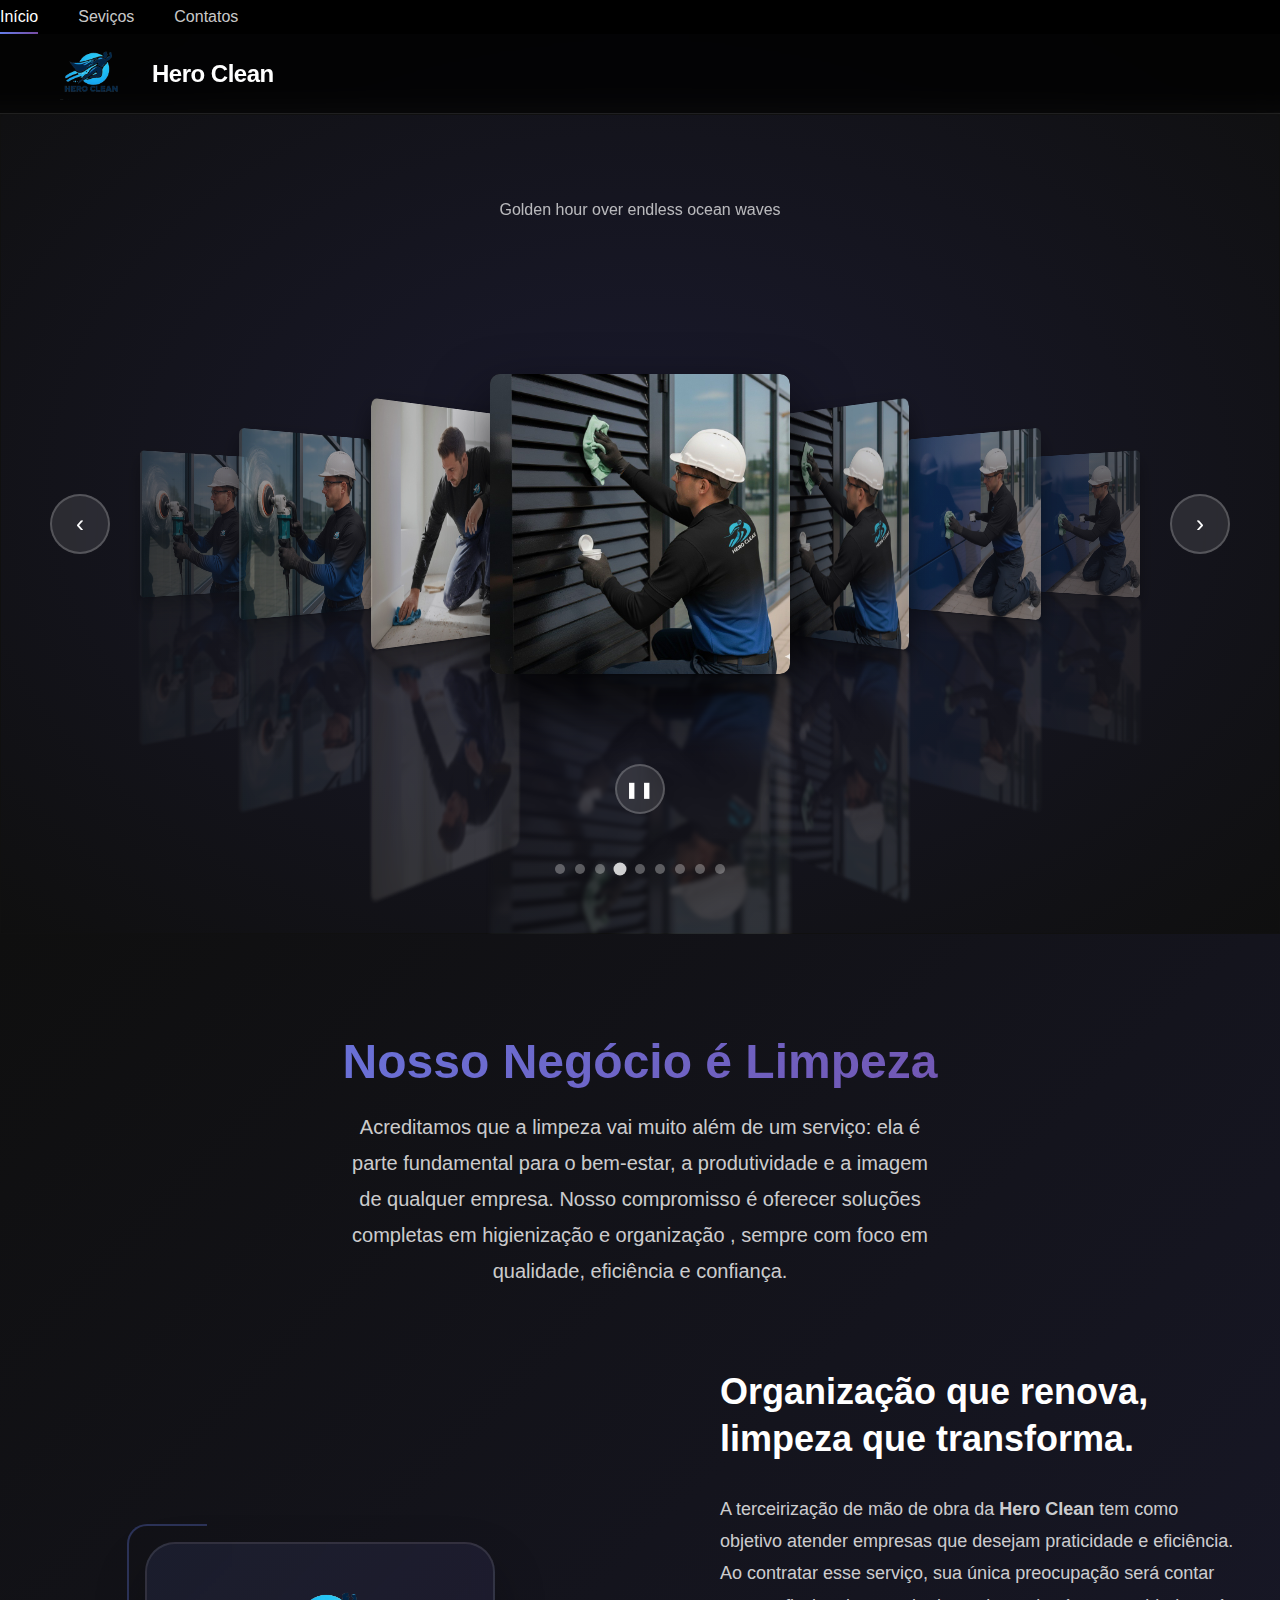
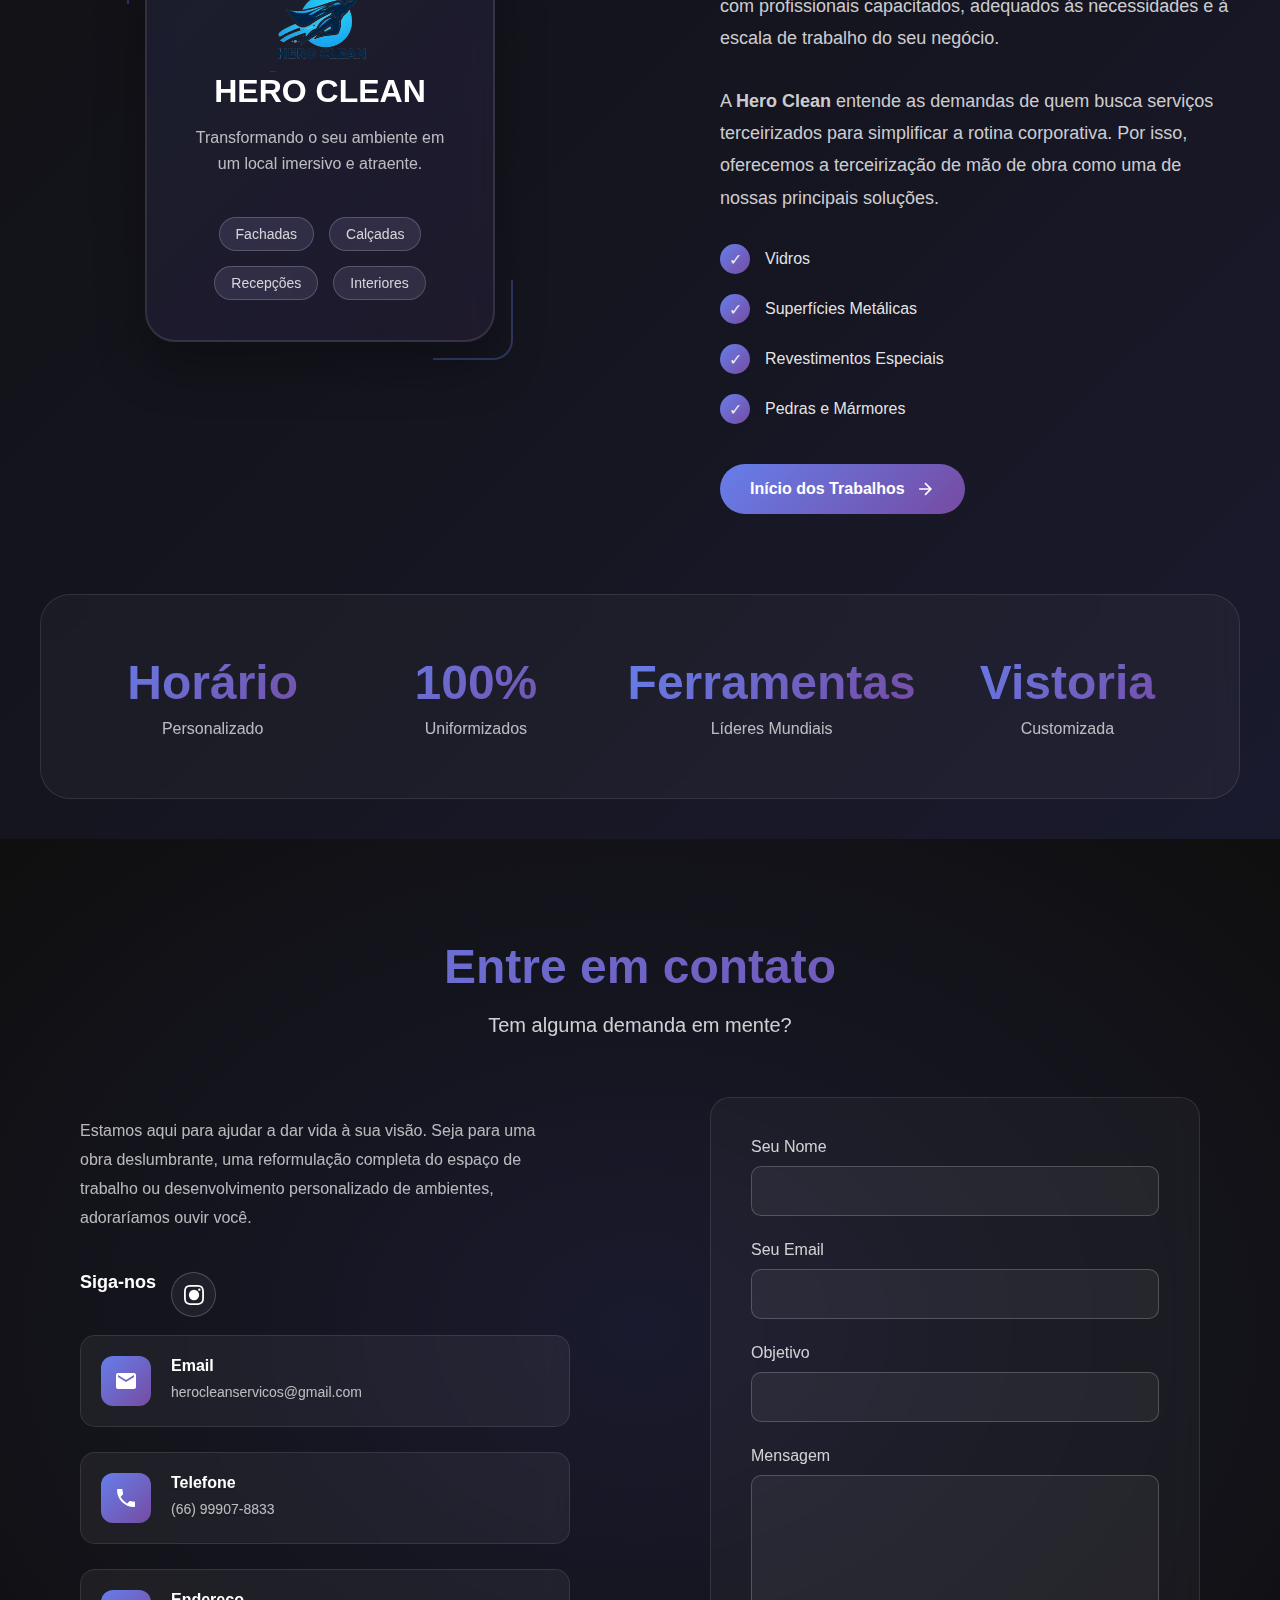
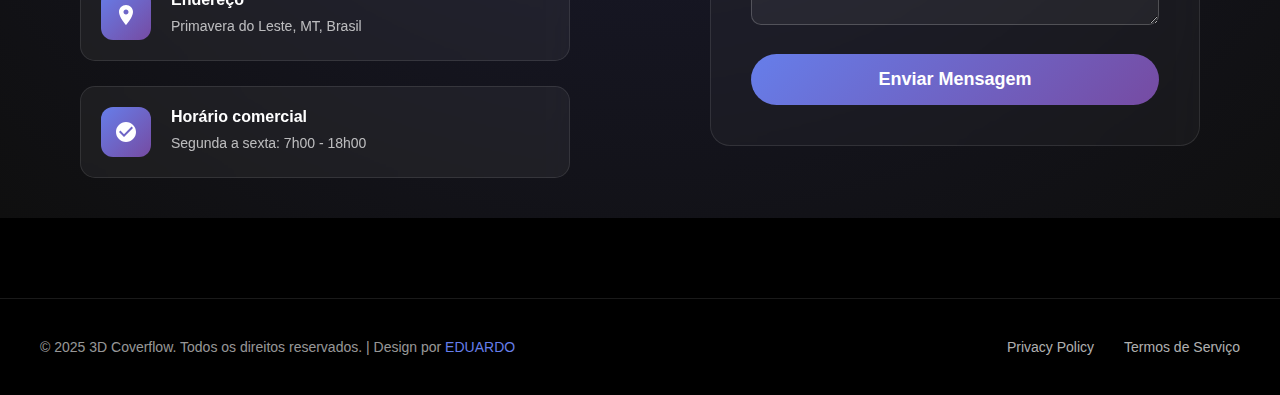
<file: index.html>
<!DOCTYPE html>
<html lang="pt-br">

<head>
    <meta charset="UTF-8">
    <meta name="viewport" content="width=device-width, initial-scale=1.0">
    <title>Portfólio da Empresa</title>
    <link href="assets/styles.css" rel="stylesheet">
</head>

<body>
    <!-- Música de fundo -->
    <audio id="bg-music" autoplay loop muted>
        <source src="assets/musica.mp3" type="audio/mpeg">
    </audio>

    <!-- Header -->
    <header class="header" id="header">
        <a href="#home" class="logo-container">
            <div class="logo">
                <img src="logo/logo.gif" alt="Hero Clean" class="logo-gif">
            </div>
            <div class="logo-text">Hero Clean</div>
        </a>
    </header>

    <script>
        // Libera o áudio quando o usuário clicar em qualquer parte da página
        document.addEventListener("click", () => {
            const audio = document.getElementById("bg-music");
            audio.muted = false;
            audio.play();
        }, { once: true }); // só precisa rodar uma vez
    </script>
</body>

</html>


        <nav class="main-menu" id="mainMenu">
            <a href="#home" class="menu-item active">Início</a>
            <a href="#about" class="menu-item">Seviços</a>
            <a href="#contact" class="menu-item">Contatos</a>
        </nav>

        <div class="menu-toggle" id="menuToggle">
            <span></span>
            <span></span>
            <span></span>
        </div>
    </header>

    <!-- Home Section -->
    <section id="home" class="section">
        <div class="coverflow-wrapper">
            <div class="info">
                <h2 id="current-title">Mountain Landscape</h2>
                <p id="current-description">Majestic peaks covered in snow during golden hour</p>
            </div>

            <div class="coverflow-container" tabindex="0">
                <div class="coverflow" id="coverflow">
                    <div class="coverflow-item" data-index="0">
                        <div class="cover image-loading">
                            <img src="images/servicos-01.jpg" alt="Mountain Landscape" loading="lazy">
                        </div>
                        <div class="reflection"></div>
                    </div>
                    <div class="coverflow-item" data-index="1">
                        <div class="cover image-loading">
                            <img src="images/servicos-02.jpg" alt="Forest Path" loading="lazy">
                        </div>
                        <div class="reflection"></div>
                    </div>
                    <div class="coverflow-item" data-index="2">
                        <div class="cover image-loading">
                            <img src="images/servicos-03.jpg" alt="Lake Reflection" loading="lazy">
                        </div>
                        <div class="reflection"></div>
                    </div>
                    <div class="coverflow-item" data-index="3">
                        <div class="cover image-loading">
                            <img src="images/servicos-04.jpg" alt="Ocean Sunset" loading="lazy">
                        </div>
                        <div class="reflection"></div>
                    </div>
                    <div class="coverflow-item" data-index="4">
                        <div class="cover image-loading">
                            <img src="images/servicos-05.jpg" alt="Desert Dunes" loading="lazy">
                        </div>
                        <div class="reflection"></div>
                    </div>
                    <div class="coverflow-item" data-index="5">
                        <div class="cover image-loading">
                            <img src="images/servicos-06.jpg" alt="Starry Night" loading="lazy">
                        </div>
                        <div class="reflection"></div>
                    </div>
                    <div class="coverflow-item" data-index="6">
                        <div class="cover image-loading">
                            <img src="images/servicos-07.jpg" alt="Waterfall" loading="lazy">
                        </div>
                        <div class="reflection"></div>
                    </div>
                    <div class="coverflow-item" data-index="7">
                        <div class="cover image-loading">
                            <img src="images/servicos-08.jpg" alt="Waterfall" loading="lazy">
                        </div>
                        <div class="reflection"></div>
                    </div>
                    <div class="coverflow-item" data-index="8">
                        <div class="cover image-loading">
                            <img src="images/servicos-09.jpg" alt="Waterfall" loading="lazy">
                        </div>
                        <div class="reflection"></div>
                    </div>
                </div>

                <button class="nav-button prev" onclick="navigate(-1)">‹</button>
                <button class="nav-button next" onclick="navigate(1)">›</button>

                <div class="dots-container" id="dots"></div>

                <!-- Play/Pause Button -->
                <button class="play-pause-button" id="playPauseBtn" onclick="toggleAutoplay()">
                    <span class="play-icon">▶</span>
                    <span class="pause-icon" style="display: none;">❚❚</span>
                </button>
            </div>
        </div>
    </section>
    <!-- About Section -->
    <section id="about" class="section">
        <div class="about-content">
            <div class="about-header">
                <h2>Nosso Negócio é Limpeza</h2>
                <p>Acreditamos que a limpeza vai muito além de um serviço: ela é parte fundamental para o bem-estar, 
                    a produtividade e a imagem de qualquer empresa. Nosso compromisso é oferecer soluções completas 
                    em higienização e organização , sempre com foco em qualidade, eficiência e confiança.</p>
            </div>

            <div class="about-main">
                <div class="about-visual">
                    <div class="showcase-display">
                        <div class="showcase-main">
                            <div class="corner-decoration top-left"></div>
                            <div class="corner-decoration bottom-right"></div>

                            <div class="showcase-logo">
                                <img src="logo/logo.gif" alt="Logo 3D Coverflow" class="showcase-gif">
                            </div>


                            <h3 class="showcase-title">HERO CLEAN</h3>
                            <p class="showcase-subtitle">Transformando o seu ambiente em um local imersivo e atraente.
                            </p>

                            <div class="showcase-badges">
                                <a href="https://developer.mozilla.org/en-US/docs/Web/HTML" target="_blank"
                                    rel="noopener noreferrer" class="badge">Fachadas</a>
                                <a href="https://developer.mozilla.org/en-US/docs/Web/CSS" target="_blank"
                                    rel="noopener noreferrer" class="badge">Calçadas</a>
                                <a href="https://developer.mozilla.org/en-US/docs/Web/JavaScript" target="_blank"
                                    rel="noopener noreferrer" class="badge">Recepções</a>
                                <a href="https://developer.mozilla.org/en-US/docs/Learn/CSS/CSS_layout/Responsive_Design"
                                    target="_blank" rel="noopener noreferrer" class="badge">Interiores</a>
                            </div>
                        </div>
                    </div>
                </div>

                <div class="about-info">
                    <h3>Organização que renova, limpeza que transforma.</h3>
                    <p>A terceirização de mão de obra da <b>Hero Clean</b> tem como objetivo atender empresas que desejam praticidade e eficiência. 
                        Ao contratar esse serviço, sua única preocupação será contar com profissionais capacitados, 
                        adequados às necessidades e à escala de trabalho do seu negócio.</p>
                    <p>A <b>Hero Clean</b> entende as demandas de quem busca serviços terceirizados para simplificar a rotina corporativa. 
                        Por isso, oferecemos a terceirização de mão de obra como uma de nossas principais soluções.</p>

                    <ul class="feature-list">
                        <li>Vidros</li>
                        <li>Superfícies Metálicas</li>
                        <li>Revestimentos Especiais</li>
                        <li>Pedras e Mármores</li>
                    </ul>

                    <a href="#contact" class="cta-button">
                        Início dos Trabalhos
                        <svg viewBox="0 0 24 24" fill="currentColor">
                            <path d="M5 12h14m-7-7l7 7-7 7" stroke="currentColor" stroke-width="2" fill="none" />
                        </svg>
                    </a>
                </div>
            </div>

            <div class="stats-section">
                <div class="stat-item">
                    <div class="stat-number">Horário</div>
                    <div class="stat-label">Personalizado</div>
                </div>
                <div class="stat-item">
                    <div class="stat-number">100%</div>
                    <div class="stat-label">Uniformizados</div>
                </div>
                <div class="stat-item">
                    <div class="stat-number">Ferramentas</div>
                    <div class="stat-label">Líderes Mundiais</div>
                </div>
                <div class="stat-item">
                    <div class="stat-number">Vistoria</div>
                    <div class="stat-label">Customizada</div>
                </div>
            </div>
        </div>
    </section>

    <!-- Contact Section -->
    <section id="contact" class="section">
        <div class="contact-content">
            <div class="contact-header">
                <h2>Entre em contato</h2>
                <p>Tem alguma demanda em mente?</p>
            </div>

            <div class="contact-container">
                <div class="contact-info-section">
                    <h3></h3>


                    <p>Estamos aqui para ajudar a dar vida à sua visão. Seja para uma obra deslumbrante, uma
                        reformulação completa do espaço de trabalho ou desenvolvimento personalizado de ambientes,
                        adoraríamos ouvir você.</p>

                    <div class="social-links">
                        <div class="social-buttons">
                            <h4>Siga-nos</h4>

                            <a href="https://www.instagram.com/hero_cleanpva/"
                                class="social-btn" title="Hero_cleanpva">
                                <svg viewBox="0 0 24 24">
                                    <path
                                        d="M12 2.163c3.204 0 3.584.012 4.85.07 3.252.148 4.771 1.691 4.919 4.919.058 1.265.069 1.645.069 4.849 0 3.205-.012 3.584-.069 4.849-.149 3.225-1.664 4.771-4.919 4.919-1.266.058-1.644.07-4.85.07-3.204 0-3.584-.012-4.849-.07-3.26-.149-4.771-1.699-4.919-4.92-.058-1.265-.07-1.644-.07-4.849 0-3.204.013-3.583.07-4.849.149-3.227 1.664-4.771 4.919-4.919 1.266-.057 1.645-.069 4.849-.069zm0-2.163c-3.259 0-3.667.014-4.947.072-4.358.2-6.78 2.618-6.98 6.98-.059 1.281-.073 1.689-.073 4.948 0 3.259.014 3.668.072 4.948.2 4.358 2.618 6.78 6.98 6.98 1.281.058 1.689.072 4.948.072 3.259 0 3.668-.014 4.948-.072 4.354-.2 6.782-2.618 6.979-6.98.059-1.28.073-1.689.073-4.948 0-3.259-.014-3.667-.072-4.947-.196-4.354-2.617-6.78-6.979-6.98-1.281-.059-1.69-.073-4.949-.073zM5.838 12a6.162 6.162 0 1112.324 0 6.162 6.162 0 01-12.324 0zM12 16a4 4 0 110-8 4 4 0 010 8zm4.965-10.405a1.44 1.44 0 112.881.001 1.44 1.44 0 01-2.881-.001z" />
                                </svg>
                            </a>
                        </div>
                    </div>
                    <br>

                    <div class="contact-details">
                        <div class="contact-item">
                            <div class="contact-icon">
                                <svg viewBox="0 0 24 24">
                                    <path
                                        d="M20 4H4c-1.1 0-1.99.9-1.99 2L2 18c0 1.1.9 2 2 2h16c1.1 0 2-.9 2-2V6c0-1.1-.9-2-2-2zm0 4l-8 5-8-5V6l8 5 8-5v2z" />
                                </svg>
                            </div>

                            <div class="contact-text">
                                <h4>Email</h4>
                                <p>herocleanservicos@gmail.com</p>
                            </div>

                        </div>

                        <div class="contact-item">
                            <div class="contact-icon">
                                <svg viewBox="0 0 24 24">
                                    <path
                                        d="M6.62 10.79c1.44 2.83 3.76 5.14 6.59 6.59l2.2-2.2c.27-.27.67-.36 1.02-.24 1.12.37 2.33.57 3.57.57.55 0 1 .45 1 1V20c0 .55-.45 1-1 1-9.39 0-17-7.61-17-17 0-.55.45-1 1-1h3.5c.55 0 1 .45 1 1 0 1.25.2 2.45.57 3.57.11.35.03.74-.25 1.02l-2.2 2.2z" />
                                </svg>
                            </div>
                            <a href="https://wa.me/5566999078833">
                                <div class="contact-text">
                                    <h4>Telefone</h4>
                                    <p>(66) 99907-8833</p>
                                </div>
                            </a>
                        </div>

                        <div class="contact-item">
                            <div class="contact-icon">
                                <svg viewBox="0 0 24 24">
                                    <path
                                        d="M12 2C8.13 2 5 5.13 5 9c0 5.25 7 13 7 13s7-7.75 7-13c0-3.87-3.13-7-7-7zm0 9.5c-1.38 0-2.5-1.12-2.5-2.5s1.12-2.5 2.5-2.5 2.5 1.12 2.5 2.5-1.12 2.5-2.5 2.5z" />
                                </svg>
                            </div>
                            <div class="contact-text">
                                <h4>Endereço</h4>
                                <p>Primavera do Leste, MT, Brasil</p>
                            </div>
                        </div>

                        <div class="contact-item">
                            <div class="contact-icon">
                                <svg viewBox="0 0 24 24">
                                    <path
                                        d="M12 2C6.48 2 2 6.48 2 12s4.48 10 10 10 10-4.48 10-10S17.52 2 12 2zm-2 15l-5-5 1.41-1.41L10 14.17l7.59-7.59L19 8l-9 9z" />
                                </svg>
                            </div>
                            <div class="contact-text">
                                <h4>Horário comercial</h4>
                                <p>Segunda a sexta: 7h00 - 18h00</p>
                            </div>
                        </div>
                    </div>


                </div>

                <div class="contact-form-section">
  <form class="contact-form" id="contactForm">
    <div class="form-group">
      <label for="name">Seu Nome</label>
      <input type="text" id="name" name="name" required>
    </div>
    <div class="form-group">
      <label for="email">Seu Email</label>
      <input type="email" id="email" name="email" required>
    </div>
    <div class="form-group">
      <label for="subject">Objetivo</label>
      <input type="text" id="subject" name="subject" required>
    </div>
    <div class="form-group">
      <label for="message">Mensagem</label>
      <textarea id="message" name="message" required></textarea>
    </div>

    <!-- Config extra do FormSubmit -->
    <input type="hidden" name="_captcha" value="false">
    <input type="hidden" name="_subject" value="📩 Novo contato pelo site HeroClean">
    <input type="hidden" name="_template" value="table">
    <input type="hidden" name="_autoresponse"
      value="Olá! Recebemos sua mensagem e em breve entraremos em contato. Obrigado por falar com a HeroClean!">

    <button type="submit" class="submit-btn">Enviar Mensagem</button>
  </form>

  <!-- Mensagem de status -->
  <p id="formStatus" style="display:none; margin-top:10px; color:green; font-weight:bold;">
    ✅ Mensagem enviada com sucesso!
  </p>
</div>

            </div>
        </div>
    </section>

    <!-- Footer -->
    <footer class="footer">
        <div class="footer-content">
            <div class="footer-copyright">
                © 2025 3D Coverflow. Todos os direitos reservados. | Design por<a
                    href="https://herocleanservicos@gmail.com" target="_blank" rel="noopener noreferrer"> EDUARDO</a>
            </div>
            <div class="footer-links">
                <a href="#privacy" onclick="event.preventDefault(); alert('Privacy Policy page would go here');">Privacy
                    Policy</a>
                <a href="#terms" onclick="event.preventDefault(); alert('Terms of Service page would go here');">Termos
                    de Serviço</a>
            </div>
        </div>
    </footer>

    <!-- Scroll to top button -->
    <div class="scroll-to-top" id="scrollToTop">
        <span>↑</span>
    </div>

    <script src="assets/scripts.js"></script>
    <script src="assets/envio.js"></script>
</body>

</html>
</file>
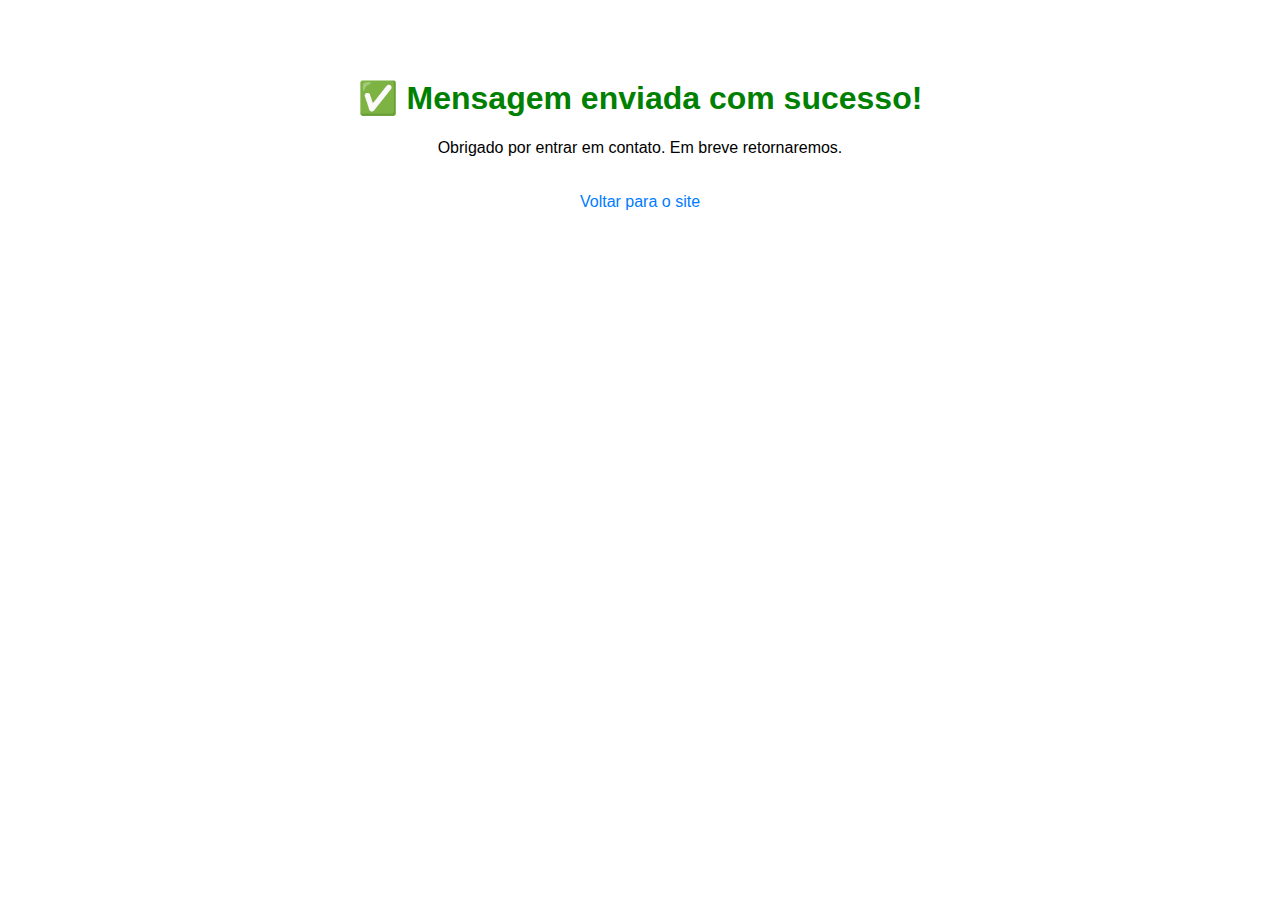
<file: obrigado.html>
<!DOCTYPE html>
<html lang="pt-BR">
<head>
  <meta charset="UTF-8">
  <meta name="viewport" content="width=device-width, initial-scale=1.0">
  <title>Obrigado</title>
  <style>
    body { font-family: Arial, sans-serif; text-align: center; padding: 50px; }
    h1 { color: green; }
    a { display: inline-block; margin-top: 20px; color: #007BFF; text-decoration: none; }
    a:hover { text-decoration: underline; }
  </style>
</head>
<body>
  <h1>✅ Mensagem enviada com sucesso!</h1>
  <p>Obrigado por entrar em contato. Em breve retornaremos.</p>
  <a href="index.html">Voltar para o site</a>
</body>
</html>
</file>
<file: assets/styles.css>
/*

TemplateMo 595 3d coverflow

https://templatemo.com/tm-595-3d-coverflow

*/

@charset "utf-8";
/* CSS Document */

* {
    margin: 0;
    padding: 0;
    box-sizing: border-box;
}

html {
    scroll-behavior: smooth;
}

body {
    font-family: -apple-system, BlinkMacSystemFont, 'Segoe UI', Roboto, Helvetica, Arial, sans-serif;
    overflow-x: hidden;
    position: relative;
    background: #000;
}

/* Sections */
.section {
    min-height: 100vh;
    position: relative;
    display: flex;
    align-items: center;
    justify-content: center;
}

#home {
    background: radial-gradient(ellipse at center, #1a1a2e 0%, #0f0f0f 100%);
}

#about {
    background: linear-gradient(135deg, #0f0f0f 0%, #1a1a2e 100%);
}

#contact {
    background: radial-gradient(ellipse at center, #1a1a2e 0%, #0f0f0f 100%);
}

/* Header Styles */
.header {
    position: fixed;
    top: 0;
    left: 0;
    right: 0;
    height: 80px;
    background: rgba(0, 0, 0, 0.8);
    backdrop-filter: blur(10px);
    border-bottom: 1px solid rgba(255, 255, 255, 0.1);
    z-index: 1000;
    display: flex;
    align-items: center;
    justify-content: space-between;
    padding: 0 40px;
    transition: all 0.3s ease;
}

.header.scrolled {
    background: rgba(0, 0, 0, 0.95);
    height: 70px;
}

.logo-container {
    display: flex;
    align-items: center;
    gap: 12px;
    text-decoration: none;
    cursor: pointer;
    transition: transform 0.3s ease;
}

.logo-container:hover {
    transform: translateY(-2px);
}

.logo {
    width: 100px;
    /* ajuste conforme o tamanho desejado */
    height: 100px;
    /* mesmo tamanho do viewBox do svg */
    display: flex;
    align-items: center;
    justify-content: center;
}

.logo-gif {
    max-width: 60%;
    max-height: 60%;
    object-fit: contain;
    /* mantém proporção sem distorcer */
}

.logo-text {
    color: white;
    font-size: 24px;
    font-weight: 600;
    letter-spacing: -0.5px;
}

.main-menu {
    display: flex;
    align-items: center;
    gap: 40px;
}

.menu-item {
    color: rgba(255, 255, 255, 0.8);
    text-decoration: none;
    font-size: 16px;
    font-weight: 500;
    transition: all 0.3s ease;
    position: relative;
    padding: 8px 0;
}

.menu-item:hover {
    color: white;
    transform: translateY(-2px);
}

.menu-item::after {
    content: '';
    position: absolute;
    bottom: 0;
    left: 0;
    width: 0;
    height: 2px;
    background: linear-gradient(90deg, #667eea, #764ba2);
    transition: width 0.3s ease;
}

.menu-item:hover::after {
    width: 100%;
}

.menu-item.active {
    color: white;
}

.menu-item.active::after {
    width: 100%;
}

.menu-item.external::before {
    content: '↗';
    margin-right: 5px;
    font-size: 12px;
    opacity: 0.7;
}

/* Mobile menu toggle */
.menu-toggle {
    display: none;
    flex-direction: column;
    cursor: pointer;
    padding: 4px;
}

.menu-toggle span {
    width: 25px;
    height: 3px;
    background: white;
    margin: 3px 0;
    transition: 0.3s;
    border-radius: 2px;
}

/* Home Section with Coverflow */
.coverflow-wrapper {
    width: 100%;

    height: 100vh;
    display: flex;
    align-items: center;
    justify-content: center;
    padding-top: 80px;
}

.coverflow-container {
    width: 100%;
    height: 100%;
    display: flex;
    align-items: center;
    justify-content: center;
    perspective: 1200px;
    position: relative;
}

.coverflow {
    display: flex;
    align-items: center;
    justify-content: center;
    transform-style: preserve-3d;
    position: relative;
    width: 100%;
    height: 400px;
}

.coverflow-item {
    position: absolute;
    width: 300px;
    height: 300px;
    transition: all 0.6s cubic-bezier(0.68, -0.55, 0.265, 1.55);
    cursor: pointer;
    user-select: none;
}

.coverflow-item .cover {
    width: 100%;
    height: 100%;
    border-radius: 10px;
    box-shadow: 0 20px 40px rgba(0, 0, 0, 0.8);
    position: relative;
    overflow: hidden;
    transform-style: preserve-3d;
    background: #333;
}

.coverflow-item .cover img {
    width: 100%;
    height: 100%;
    object-fit: cover;
    border-radius: 10px;
}

/* Reflection */
.coverflow-item .reflection {
    position: absolute;
    top: 100%;
    left: 0;
    width: 100%;
    height: 100%;
    border-radius: 10px;
    transform: scaleY(-1);
    opacity: 0.2;
    filter: blur(2px);
    background: linear-gradient(to bottom,
            rgba(0, 0, 0, 0) 0%,
            rgba(0, 0, 0, 0.8) 50%,
            rgba(0, 0, 0, 1) 100%);
    overflow: hidden;
}

/* Active item (center) */
.coverflow-item.active {
    z-index: 100;
    transform: translateX(0) translateZ(0) rotateY(0deg);
}

.coverflow-item.active .cover {
    box-shadow: 0 30px 60px rgba(0, 0, 0, 0.9);
}

/* Navigation */
.nav-button {
    position: absolute;
    top: 50%;
    transform: translateY(-50%);
    background: rgba(255, 255, 255, 0.1);
    border: 2px solid rgba(255, 255, 255, 0.2);
    color: white;
    width: 60px;
    height: 60px;
    border-radius: 50%;
    cursor: pointer;
    font-size: 24px;
    display: flex;
    align-items: center;
    justify-content: center;
    transition: all 0.3s ease;
    backdrop-filter: blur(10px);
    z-index: 200;
}

.nav-button:hover {
    background: rgba(255, 255, 255, 0.2);
    transform: translateY(-50%) scale(1.1);
}

.nav-button.prev {
    left: 50px;
}

.nav-button.next {
    right: 50px;
}

/* Dots indicator */
.dots-container {
    position: absolute;
    bottom: 60px;
    left: 50%;
    transform: translateX(-50%);
    display: flex;
    gap: 10px;
    z-index: 200;
}

.dot {
    width: 10px;
    height: 10px;
    border-radius: 50%;
    background: rgba(255, 255, 255, 0.3);
    cursor: pointer;
    transition: all 0.3s ease;
}

.dot.active {
    background: rgba(255, 255, 255, 0.8);
    transform: scale(1.3);
}

/* Info display */
.info {
    position: absolute;
    top: 120px;
    left: 50%;
    transform: translateX(-50%);
    color: white;
    text-align: center;
    z-index: 200;
}

.info h2 {
    font-size: 32px;
    margin-bottom: 10px;
    opacity: 0;
    animation: fadeIn 0.6s forwards;
}

.info p {
    font-size: 16px;
    opacity: 0.7;
}

@keyframes fadeIn {
    to {
        opacity: 1;
    }
}

/* Play/Pause Button */
.play-pause-button {
    position: absolute;
    bottom: 120px;
    left: 50%;
    transform: translateX(-50%);
    background: rgba(255, 255, 255, 0.1);
    border: 2px solid rgba(255, 255, 255, 0.2);
    color: white;
    width: 50px;
    height: 50px;
    border-radius: 50%;
    cursor: pointer;
    font-size: 20px;
    display: flex;
    align-items: center;
    justify-content: center;
    transition: all 0.3s ease;
    backdrop-filter: blur(10px);
    z-index: 200;
}

.play-pause-button:hover {
    background: rgba(255, 255, 255, 0.2);
    transform: translateX(-50%) scale(1.1);
}

.play-pause-button .pause-icon {
    font-size: 16px;
    letter-spacing: 2px;
}

/* About Section */
.about-content {
    max-width: 1400px;
    margin: 0 auto;
    padding: 40px;
    color: white;
}

.about-header {
    text-align: center;
    margin-bottom: 80px;
}

.about-header h2 {
    font-size: 48px;
    margin-top: 60px;
    margin-bottom: 20px;
    background: linear-gradient(135deg, #667eea 0%, #764ba2 100%);
    -webkit-background-clip: text;
    -webkit-text-fill-color: transparent;
    background-clip: text;
}

.about-header p {
    font-size: 20px;
    color: rgba(255, 255, 255, 0.8);
    max-width: 600px;
    margin: 0 auto;
    line-height: 1.8;
}

.about-main {
    display: grid;
    grid-template-columns: 1fr 1fr;
    gap: 80px;
    align-items: center;
    margin-bottom: 80px;
}

.about-visual {
    position: relative;
    height: 600px;
    display: flex;
    align-items: center;
    justify-content: center;
}

.showcase-display {
    position: relative;
    width: 100%;
    max-width: 500px;
    height: 500px;
    display: flex;
    align-items: center;
    justify-content: center;
}

.showcase-main {
    position: relative;
    width: 350px;
    height: 400px;
    background: linear-gradient(135deg, rgba(102, 126, 234, 0.1) 0%, rgba(118, 75, 162, 0.1) 100%);
    border-radius: 30px;
    border: 2px solid rgba(255, 255, 255, 0.1);
    padding: 40px;
    display: flex;
    flex-direction: column;
    align-items: center;
    justify-content: center;
    backdrop-filter: blur(10px);
    box-shadow: 0 25px 50px rgba(0, 0, 0, 0.3);
}

.showcase-logo {
    width: 100px;
    /* mesmo do viewBox do SVG */
    height: 100px;
    display: flex;
    align-items: center;
    justify-content: center;
}

.showcase-gif {
    max-width: 100%;
    max-height: 100%;
    object-fit: contain;
    /* evita distorção */
}

.showcase-title {
    font-size: 32px;
    font-weight: 700;
    color: white;
    margin-bottom: 15px;
    text-align: center;
}

.showcase-subtitle {
    font-size: 16px;
    color: rgba(255, 255, 255, 0.7);
    text-align: center;
    margin-bottom: 40px;
    line-height: 1.6;
}

.showcase-badges {
    display: flex;
    gap: 15px;
    flex-wrap: wrap;
    justify-content: center;
}

.badge {
    background: rgba(255, 255, 255, 0.05);
    border: 1px solid rgba(255, 255, 255, 0.2);
    border-radius: 20px;
    padding: 8px 16px;
    font-size: 14px;
    color: rgba(255, 255, 255, 0.8);
    backdrop-filter: blur(10px);
    transition: all 0.3s ease;
    cursor: pointer;
    text-decoration: none;
    display: inline-block;
}

.badge:hover {
    background: linear-gradient(135deg, #667eea 0%, #764ba2 100%);
    border-color: transparent;
    color: white;
    transform: translateY(-2px);
    box-shadow: 0 5px 15px rgba(102, 126, 234, 0.3);
}

.badge:active {
    transform: translateY(0);
    box-shadow: 0 2px 8px rgba(102, 126, 234, 0.3);
}

/* Decorative corner elements */
.corner-decoration {
    position: absolute;
    width: 80px;
    height: 80px;
    border: 2px solid rgba(102, 126, 234, 0.3);
}

.corner-decoration.top-left {
    top: -20px;
    left: -20px;
    border-right: none;
    border-bottom: none;
    border-radius: 20px 0 0 0;
}

.corner-decoration.bottom-right {
    bottom: -20px;
    right: -20px;
    border-left: none;
    border-top: none;
    border-radius: 0 0 20px 0;
}

.about-info {
    padding-left: 40px;
}

.about-info h3 {
    font-size: 36px;
    margin-bottom: 30px;
    line-height: 1.3;
}

.about-info p {
    font-size: 18px;
    color: rgba(255, 255, 255, 0.8);
    line-height: 1.8;
    margin-bottom: 30px;
}

.feature-list {
    list-style: none;
    margin-bottom: 40px;
}

.feature-list li {
    display: flex;
    align-items: center;
    gap: 15px;
    margin-bottom: 20px;
    font-size: 16px;
    color: rgba(255, 255, 255, 0.9);
}

.feature-list li::before {
    content: '✓';
    display: flex;
    align-items: center;
    justify-content: center;
    width: 30px;
    height: 30px;
    background: linear-gradient(135deg, #667eea 0%, #764ba2 100%);
    border-radius: 50%;
    flex-shrink: 0;
}

.cta-button {
    display: inline-flex;
    align-items: center;
    gap: 10px;
    background: linear-gradient(135deg, #667eea 0%, #764ba2 100%);
    color: white;
    text-decoration: none;
    padding: 15px 30px;
    border-radius: 30px;
    font-weight: 600;
    transition: all 0.3s ease;
}

.cta-button:hover {
    transform: translateY(-2px);
    box-shadow: 0 10px 30px rgba(102, 126, 234, 0.5);
}

.cta-button svg {
    width: 20px;
    height: 20px;
    transition: transform 0.3s ease;
}

.cta-button:hover svg {
    transform: translateX(5px);
}

.stats-section {
    display: grid;
    grid-template-columns: repeat(4, 1fr);
    gap: 40px;
    padding: 60px;
    background: rgba(255, 255, 255, 0.03);
    backdrop-filter: blur(10px);
    border-radius: 30px;
    border: 1px solid rgba(255, 255, 255, 0.1);
}

.stat-item {
    text-align: center;
}

.stat-number {
    font-size: 48px;
    font-weight: 700;
    background: linear-gradient(135deg, #667eea 0%, #764ba2 100%);
    -webkit-background-clip: text;
    -webkit-text-fill-color: transparent;
    background-clip: text;
    margin-bottom: 10px;
}

.stat-label {
    font-size: 16px;
    color: rgba(255, 255, 255, 0.7);
}

/* Contact Section */
.contact-content {
    max-width: 1200px;
    margin: 0 auto;
    padding: 40px;
    color: white;
}

.contact-header {
    text-align: center;
    margin-top: 60px;
    margin-bottom: 60px;
}

.contact-header h2 {
    font-size: 48px;
    margin-bottom: 20px;
    background: linear-gradient(135deg, #667eea 0%, #764ba2 100%);
    -webkit-background-clip: text;
    -webkit-text-fill-color: transparent;
    background-clip: text;
}

.contact-header p {
    font-size: 20px;
    color: rgba(255, 255, 255, 0.8);
    max-width: 600px;
    margin: 0 auto;
}

.contact-container {
    display: grid;
    grid-template-columns: 1fr 1fr;
    gap: 60px;
    align-items: start;
}

.contact-info-section {
    padding-right: 40px;
}

.contact-info-section h3 {
    font-size: 28px;
    margin-bottom: 20px;
    color: white;
}

.contact-info-section p {
    font-size: 16px;
    color: rgba(255, 255, 255, 0.7);
    line-height: 1.8;
    margin-bottom: 40px;
}

.contact-details {
    display: flex;
    flex-direction: column;
    gap: 25px;
}

.contact-item {
    display: flex;
    align-items: center;
    gap: 20px;
    padding: 20px;
    background: rgba(255, 255, 255, 0.05);
    backdrop-filter: blur(10px);
    border: 1px solid rgba(255, 255, 255, 0.1);
    border-radius: 15px;
    transition: all 0.3s ease;
}

.contact-item:hover {
    background: rgba(255, 255, 255, 0.08);
    transform: translateX(5px);
    box-shadow: 0 10px 30px rgba(102, 126, 234, 0.2);
}

.contact-icon {
    width: 50px;
    height: 50px;
    background: linear-gradient(135deg, #667eea 0%, #764ba2 100%);
    border-radius: 12px;
    display: flex;
    align-items: center;
    justify-content: center;
    flex-shrink: 0;
}

.contact-icon svg {
    width: 24px;
    height: 24px;
    fill: white;
}

.contact-text {
    flex: 1;
}

.contact-text h4 {
    font-size: 16px;
    color: white;
    margin-bottom: 5px;
}

.contact-text p {
    font-size: 14px;
    color: rgba(255, 255, 255, 0.7);
    margin: 0;
}

.social-links {
    margin-top: 40px;
}

.social-links h4 {
    font-size: 18px;
    margin-bottom: 20px;
    color: white;
}

.social-buttons {
    display: flex;
    gap: 15px;
}

.social-btn {
    width: 45px;
    height: 45px;
    background: rgba(255, 255, 255, 0.05);
    border: 1px solid rgba(255, 255, 255, 0.2);
    border-radius: 50%;
    display: flex;
    align-items: center;
    justify-content: center;
    transition: all 0.3s ease;
    cursor: pointer;
}

.social-btn:hover {
    background: linear-gradient(135deg, #667eea 0%, #764ba2 100%);
    border-color: transparent;
    transform: translateY(-3px);
    box-shadow: 0 10px 20px rgba(102, 126, 234, 0.4);
}

.social-btn svg {
    width: 20px;
    height: 20px;
    fill: white;
}

.contact-form-section {
    padding-left: 40px;
}

.contact-form {
    background: rgba(255, 255, 255, 0.03);
    backdrop-filter: blur(10px);
    border: 1px solid rgba(255, 255, 255, 0.1);
    border-radius: 20px;
    padding: 40px;
}

.form-group {
    margin-bottom: 25px;
}

.form-group label {
    display: block;
    margin-bottom: 10px;
    color: rgba(255, 255, 255, 0.8);
    font-weight: 500;
}

.form-group input,
.form-group textarea {
    width: 100%;
    padding: 15px;
    background: rgba(255, 255, 255, 0.05);
    border: 1px solid rgba(255, 255, 255, 0.2);
    border-radius: 10px;
    color: white;
    font-size: 16px;
    font-family: inherit;
    transition: all 0.3s ease;
}

.form-group input:focus,
.form-group textarea:focus {
    outline: none;
    border-color: #667eea;
    background: rgba(255, 255, 255, 0.08);
}

.form-group textarea {
    resize: vertical;
    min-height: 150px;
    line-height: 1.5;
}

.submit-btn {
    background: linear-gradient(135deg, #667eea 0%, #764ba2 100%);
    color: white;
    border: none;
    padding: 15px 40px;
    font-size: 18px;
    font-weight: 600;
    border-radius: 30px;
    cursor: pointer;
    transition: all 0.3s ease;
    width: 100%;
}

.submit-btn:hover {
    transform: translateY(-2px);
    box-shadow: 0 10px 30px rgba(102, 126, 234, 0.5);
}

/* Smooth image loading */
.image-loading {
    background: linear-gradient(45deg, #333, #555);
    position: relative;
}

.image-loading::after {
    content: '📷';
    position: absolute;
    top: 50%;
    left: 50%;
    transform: translate(-50%, -50%);
    font-size: 48px;
    opacity: 0.5;
}

/* Footer Styles */
.footer {
    background: rgba(0, 0, 0, 0.95);
    border-top: 1px solid rgba(255, 255, 255, 0.1);
    padding: 40px 20px;
    margin-top: 80px;
}

.footer-content {
    max-width: 1200px;
    margin: 0 auto;
    display: flex;
    justify-content: space-between;
    align-items: center;
    flex-wrap: wrap;
    gap: 30px;
}

.footer-copyright {
    color: rgba(255, 255, 255, 0.6);
    font-size: 14px;
}

.footer-copyright a {
    color: #667eea;
    text-decoration: none;
    transition: color 0.3s ease;
}

.footer-copyright a:hover {
    color: #764ba2;
}

.footer-links {
    display: flex;
    gap: 30px;
    align-items: center;
}

.footer-links a {
    color: rgba(255, 255, 255, 0.7);
    text-decoration: none;
    font-size: 14px;
    transition: color 0.3s ease;
}

.footer-links a:hover {
    color: white;
}

/* Scroll to top button */
.scroll-to-top {
    position: fixed;
    bottom: 30px;
    right: 30px;
    width: 50px;
    height: 50px;
    background: linear-gradient(135deg, #667eea 0%, #764ba2 100%);
    border-radius: 50%;
    display: flex;
    align-items: center;
    justify-content: center;
    color: white;
    font-size: 20px;
    cursor: pointer;
    opacity: 0;
    transform: translateY(100px);
    transition: all 0.3s ease;
    z-index: 999;
}

.scroll-to-top.visible {
    opacity: 1;
    transform: translateY(0);
}

.scroll-to-top:hover {
    transform: translateY(-5px);
    box-shadow: 0 10px 30px rgba(102, 126, 234, 0.5);
}

/* Mobile Responsive */
@media (max-width: 1024px) {
    .about-main {
        grid-template-columns: 1fr;
        gap: 60px;
    }

    .about-visual {
        height: 400px;
    }

    .about-info {
        padding-left: 0;
        text-align: center;
    }

    .feature-list {
        text-align: left;
        max-width: 500px;
        margin: 0 auto 40px;
    }

    .stats-section {
        grid-template-columns: repeat(2, 1fr);
        gap: 30px;
        padding: 40px;
    }

    /* Contact section responsive */
    .contact-container {
        grid-template-columns: 1fr;
        gap: 50px;
    }

    .contact-info-section {
        padding-right: 0;
    }

    .contact-form-section {
        padding-left: 0;
    }
}

@media (max-width: 768px) {
    .header {
        padding: 0 20px;
    }

    .main-menu {
        display: none;
        position: absolute;
        top: 100%;
        left: 0;
        right: 0;
        background: rgba(0, 0, 0, 0.95);
        backdrop-filter: blur(10px);
        flex-direction: column;
        padding: 20px;
        gap: 20px;
        border-bottom: 1px solid rgba(255, 255, 255, 0.1);
    }

    .main-menu.active {
        display: flex;
    }

    .menu-toggle {
        display: flex;
    }

    .menu-toggle.active span:nth-child(1) {
        transform: rotate(-45deg) translate(-5px, 6px);
    }

    .menu-toggle.active span:nth-child(2) {
        opacity: 0;
    }

    .menu-toggle.active span:nth-child(3) {
        transform: rotate(45deg) translate(-5px, -6px);
    }

    .coverflow-item {
        width: 200px;
        height: 200px;
    }

    .nav-button {
        width: 40px;
        height: 40px;
        font-size: 18px;
    }

    .nav-button.prev {
        left: 20px;
    }

    .nav-button.next {
        right: 20px;
    }

    .info h2 {
        font-size: 24px;
    }

    .info p {
        font-size: 14px;
    }

    .logo-text {
        font-size: 20px;
    }

    .about-header h2 {
        font-size: 36px;
    }

    .about-info h3 {
        font-size: 28px;
    }

    .about-visual {
        height: 400px;
    }

    .showcase-display {
        max-width: 350px;
        height: 400px;
    }

    .showcase-main {
        width: 100%;
        height: 350px;
        padding: 30px;
    }

    .showcase-logo {
        width: 100px;
        height: 100px;
        margin-bottom: 20px;
    }

    .showcase-title {
        font-size: 28px;
    }

    .showcase-subtitle {
        font-size: 14px;
        margin-bottom: 30px;
    }

    .corner-decoration {
        display: none;
    }

    .stat-number {
        font-size: 36px;
    }

    .contact-content h2 {
        font-size: 36px;
    }

    .footer-content {
        flex-direction: column;
        text-align: center;
        gap: 20px;
    }

    .footer-links {
        gap: 20px;
    }
}

@media (max-width: 480px) {
    .header {
        height: 70px;
        padding: 0 15px;
    }

    .header.scrolled {
        height: 60px;
    }

    .logo {
        width: 40px;
        height: 40px;
    }

    .logo-text {
        font-size: 18px;
    }

    .coverflow-item {
        width: 180px;
        height: 180px;
    }

    .about-content,
    .contact-content {
        padding: 20px;
    }

    /* Additional contact section mobile optimization for small screens */
    .contact-container {
        gap: 30px;
    }

    .contact-header {
        margin-bottom: 40px;
    }

    .contact-header h2 {
        font-size: 32px;
        margin-bottom: 15px;
    }

    .contact-header p {
        font-size: 16px;
        padding: 0 10px;
    }

    .contact-info-section {
        margin-bottom: 20px;
    }

    .contact-info-section h3 {
        font-size: 22px;
        margin-bottom: 15px;
    }

    .contact-info-section>p {
        font-size: 14px;
        padding: 0 10px;
        margin-bottom: 30px;
    }

    .contact-details {
        gap: 15px;
    }

    .contact-item {
        padding: 15px;
        gap: 12px;
    }

    .contact-icon {
        width: 40px;
        height: 40px;
    }

    .contact-icon svg {
        width: 20px;
        height: 20px;
    }

    .contact-text h4 {
        font-size: 14px;
    }

    .contact-text p {
        font-size: 12px;
        word-break: break-word;
    }

    .social-links {
        margin-top: 30px;
    }

    .social-links h4 {
        font-size: 16px;
        margin-bottom: 15px;
    }

    .social-buttons {
        gap: 10px;
    }

    .social-btn {
        width: 40px;
        height: 40px;
    }

    .social-btn svg {
        width: 18px;
        height: 18px;
    }

    .contact-form {
        padding: 20px 15px;
        border-radius: 15px;
    }

    .form-group {
        margin-bottom: 20px;
    }

    .form-group label {
        font-size: 14px;
        margin-bottom: 8px;
    }

    .form-group input,
    .form-group textarea {
        padding: 12px;
        font-size: 14px;
        border-radius: 8px;
    }

    .form-group textarea {
        min-height: 120px;
    }

    .submit-btn {
        padding: 12px 30px;
        font-size: 16px;
        border-radius: 25px;
    }

}
</file>
